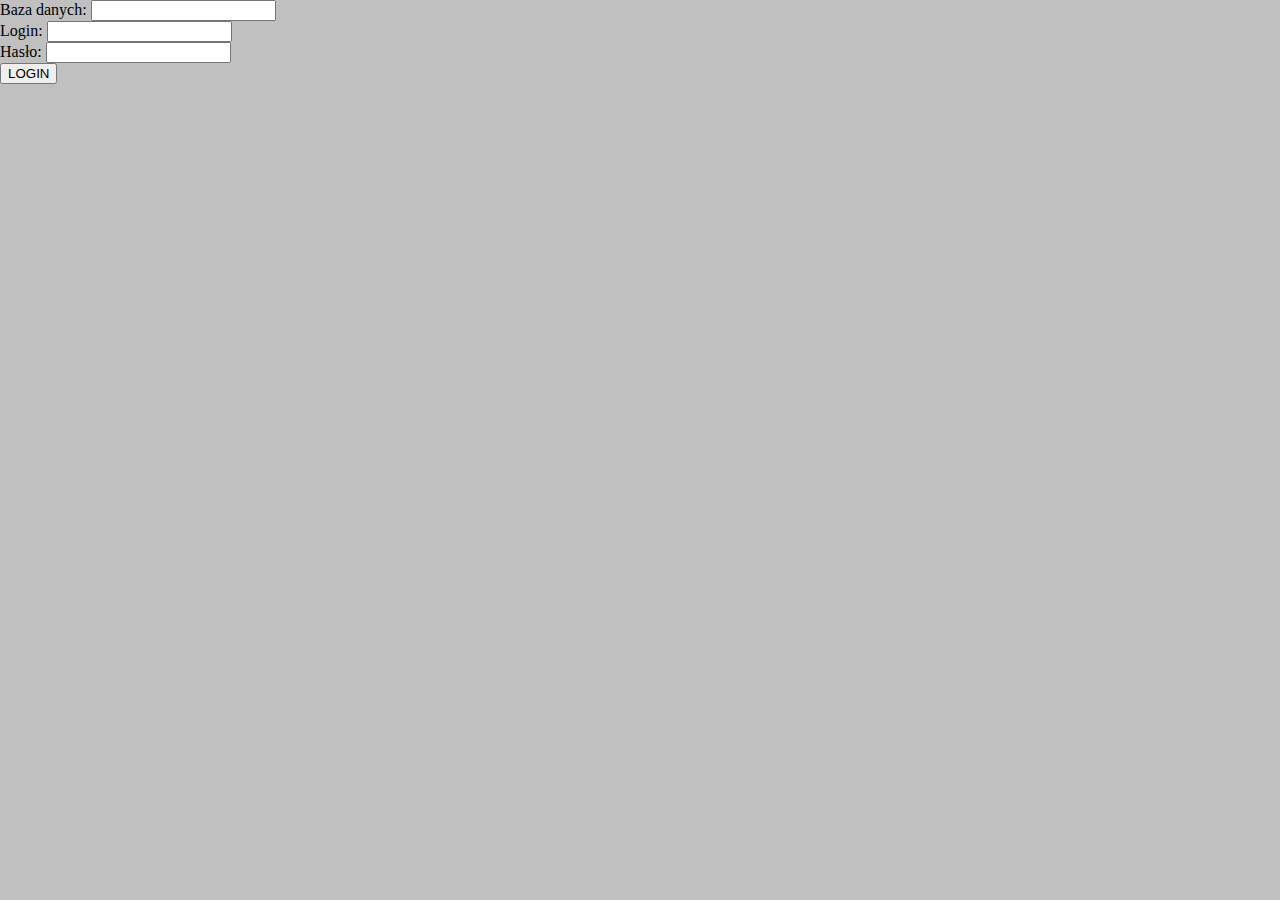
<file: web/Devi/index.html>
<!DOCTYPE html>
<html lang="pl">
<head>
    <meta charset="UTF-8">
    <meta http-equiv="X-UA-Compatible" content="IE=edge">
    <meta name="viewport" content="width=device-width, initial-scale=1.0">
    <title>DEVI 2.0</title>
    <link rel="stylesheet" href="css/main.css">
    <script src="js/APIconnection.js"></script>
    <script src="js/login.js"></script>
    <script src="js/cookies.js"></script>
    <script>
        if(isLogged())
        {
            window.location.replace("main.html");
        }
    </script>
</head>
<body>
    <main>
        <section id="login">
            <label for="db">Baza danych: </label>
            <input type="text" name="db" id="db"> <br>
            <label for="user">Login: </label>
            <input type="text" name="user" id="user"> <br>
            <label for="pass">Hasło: </label>
            <input type="password" name="pass" id="pass"> <br>
            <button onclick="login()">LOGIN</button>
            <div id="loginError"></div>
        </section>
    </main>
</body>
</html>
</file>
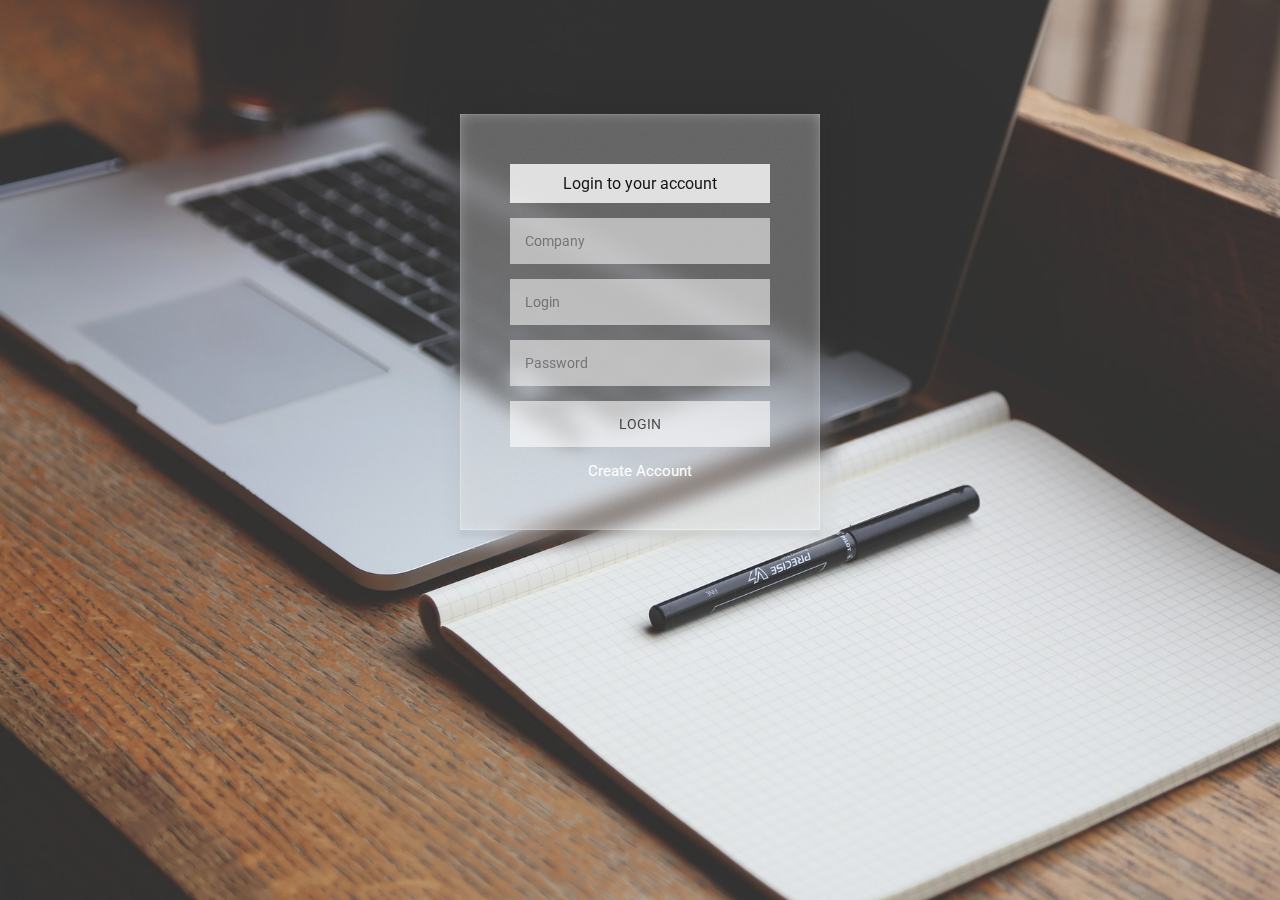
<file: web/Devi/demo2/index.html>
<!DOCTYPE html>
<html lang="pl">
<head>
    <meta charset="UTF-8">
    <meta http-equiv="X-UA-Compatible" content="IE=edge">
    <meta name="viewport" content="width=device-width, initial-scale=1.0">
    <title>DEVI 2.0</title>
    <link rel="stylesheet" href="css/login.css">
    <script src="js/APIconnection.js"></script>
    <script src="js/login.js"></script>
    <script src="js/cookies.js"></script>
    <script src="js/jquery-3.6.3.min.js"></script>
    <script>
        if(isLogged())
        {
            window.location.replace("main.html");
        }
    </script>
</head>
<body>
    <section class="login-page">
        <section class="form">
          <section class="register-form acrylic formPanel">
            <span>Sign Up</span>
            <input type="text" placeholder="Email"/>
            <input type="password" placeholder="Password"/>
            <button id="SignUp">Go</button>
            <p class="message"><a href="#">I have Account</a></p>
          </section>
          <section class="login-form acrylic formPanel">
            <span>Login to your account</span>
            <input type="text" name="db" id="db" placeholder="Company"/>
            <input type="text" name="user" id="user" placeholder="Login"/>
            <input type="password" name="pass" id="pass" placeholder="Password"/>
            <button onclick="login()" id="SignIn">Login</button>
            <p class="message"><a href="#">Create Account</p>
            <div id="loginError"></div>
          </section>
        </section>
    </section>

    <script>
        $('.message a').click(function(){
            $('.formPanel').animate({height: "toggle", opacity: "toggle"}, "slow");
        });
    </script>
</body>
</html>
</file>
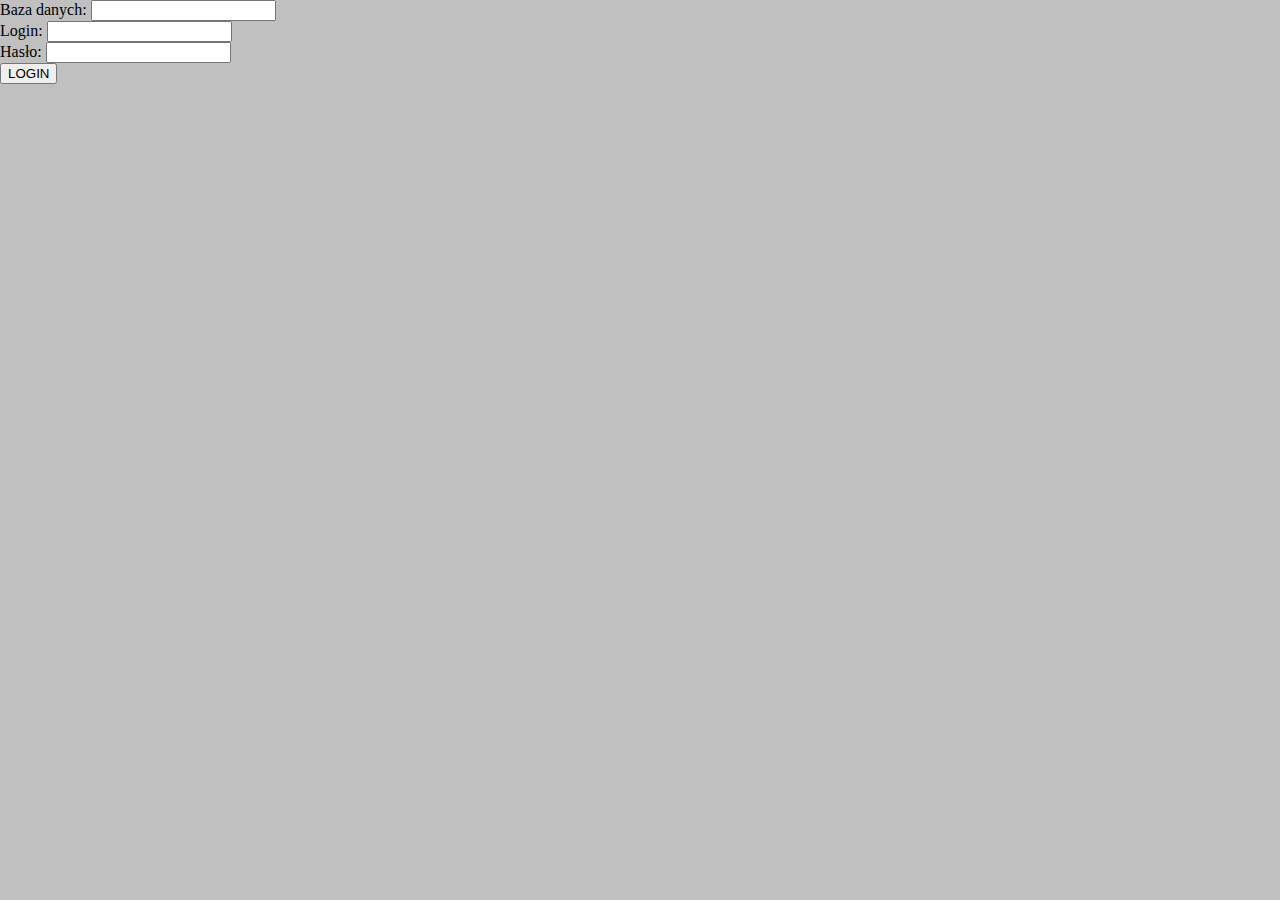
<file: web/Devi/main.html>
<!DOCTYPE html>
<html lang="pl">
<head>
    <meta charset="UTF-8">
    <meta http-equiv="X-UA-Compatible" content="IE=edge">
    <meta name="viewport" content="width=device-width, initial-scale=1.0">
    <title>DEVI 2.0</title>
    <link rel="stylesheet" href="css/main.css">
    <script src="js/APIconnection.js"></script>
    <script src="js/login.js"></script>
    <script src="js/cookies.js"></script>
    <script src="js/tables.js"></script>
    <script>
        if(!isLogged())
        {
            //logoutScript();
        }
    </script>
</head>
<body onload="isLogged()">
    <nav>
        <div id="tables"></div>
        <a href="settings.html"><button>settings</button></a>
        <button onclick="logout()">LOGOUT</button>
    </nav> <br>
    <div style="clear: boath;"></div>
    <section id="tab">
        
    </section>
</body>
<script>
    getTables();
    getTable();
</script>
</html>
</file>
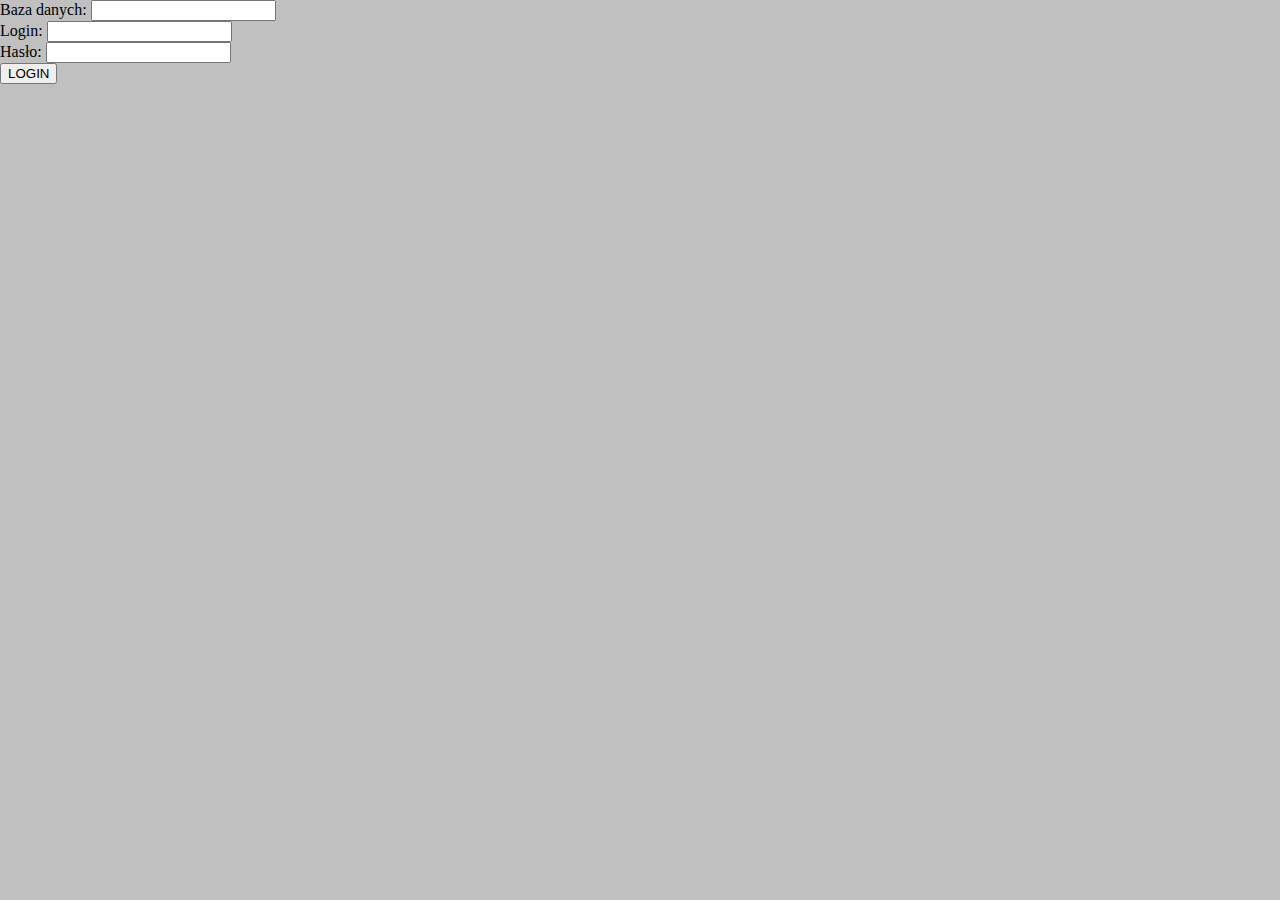
<file: web/Devi/settings.html>
<!DOCTYPE html>
<html lang="pl">
<head>
    <meta charset="UTF-8">
    <meta http-equiv="X-UA-Compatible" content="IE=edge">
    <meta name="viewport" content="width=device-width, initial-scale=1.0">
    <title>DEVI 2.0</title>
    <link rel="stylesheet" href="css/main.css">
    <script src="js/APIconnection.js"></script>
    <script src="js/login.js"></script>
    <script src="js/cookies.js"></script>
    <script src="js/settings.js"></script>
    <script>
        if(!isLogged())
        {
            //logoutScript();
        }
    </script>
</head>
<body onload="isLogged()">
    <nav>
        <a href="?page=tables"><div id='navElement'>Tabele</div></a>
        <a href="main.html"><button>main</button></a>
        <button onclick="logout()">LOGOUT</button>
    </nav> <br>
    <div style="clear: boath;"></div>
    <section id="tab">
            
    </section>
</body>
<script>
    getPage();
</script>
</html>
</file>
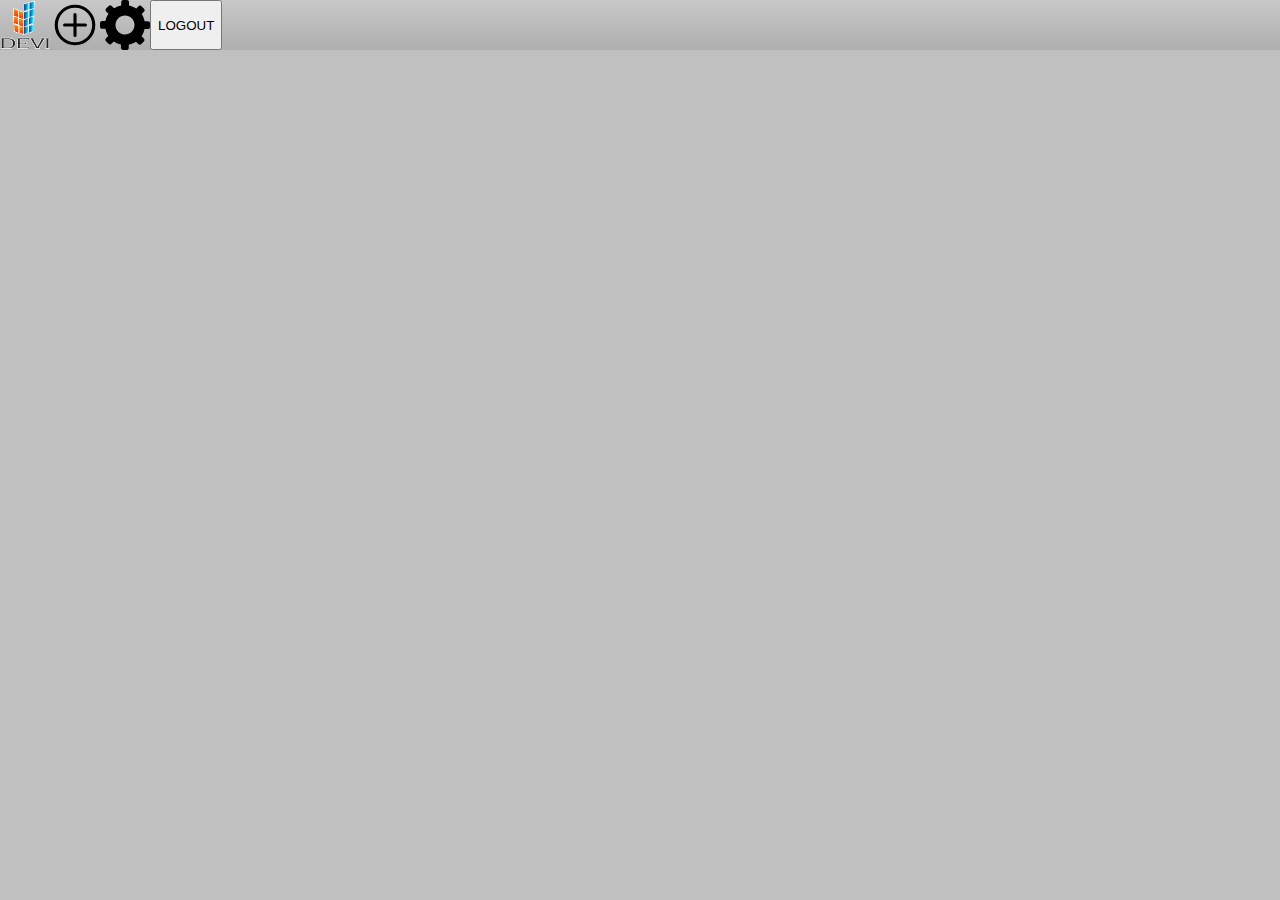
<file: web/Devi/demo2/main.html>
<!DOCTYPE html>
<html lang="pl">
<head>
    <meta charset="UTF-8">
    <meta http-equiv="X-UA-Compatible" content="IE=edge">
    <meta name="viewport" content="width=device-width, initial-scale=1.0">
    <title>DEVI 2.0</title>
    <link rel="stylesheet" href="css/main.css">
    <script src="js/APIconnection.js"></script>
    <script src="js/login.js"></script>
    <script src="js/cookies.js"></script>
    <script src="js/tables.js"></script>
    <script>
        if(!isLogged())
        {
            //logoutScript();
        }
    </script>
</head>
<body onload="isLogged()">
    <nav>
        <img src="img/devi4.png" width="33px" alt="logo">
        <div id="tables"></div>
        <img src="img/plus.svg" alt="">
        <a href="settings.html"><img src="img/settings.svg" alt=""></a>
        <button onclick="logout()">LOGOUT</button>
    </nav> <br>
    <div style="clear: boath;"></div>
    <section id="tab">
        
    </section>
</body>
<script>
    getTables();
    getTable();
</script>
</html>
</file>
<file: web/Devi/css/main.css>
@import url('variables.css');

html,body
{
    z-index: 0;
    margin: 0px;
    padding: 0px;
    background-color: var(--main_color);
    color: var(--text_color);
}

#navElement
{
    float: left;
    border: 1px solid #000;
}

table, td, tr
{
    border:1px solid black;
}

#js_tab
{
    width: 90%; 
    margin: 0 auto;
}
</file>
<file: web/Devi/demo2/css/login.css>
/*
* Inspired by:
* https://codepen.io/elchaninov-ivan/pen/dzyqQN
*/

@import url(https://fonts.googleapis.com/css?family=Roboto:300);

.login-page {
  width: 360px;
  padding: 1% 0 0;
  margin: 8% auto 0;
}
.form {
  position: relative;
  z-index: 1;
  background: #FFFFFF;
  max-width: 360px;
  margin: 0 auto 100px;
  padding: 50px;
  text-align: center;
  box-shadow: 0 0 20px 0 rgba(0, 0, 0, 0.2), 0 5px 5px 0 rgba(0, 0, 0, 0.24);
}
.form input {
  font-family: "Roboto", sans-serif;
  outline: 0;
  background: #f2f2f2;
  width: 100%;
  border: 0;
  margin: 0 0 15px;
  padding: 15px;
  box-sizing: border-box;
  font-size: 14px;
  -webkit-transition: all 0.5s ease;
  transition: all 0.5s ease;
  opacity: 0.6;
}
.form button {
  font-family: "Roboto", sans-serif;
  text-transform: uppercase;
  outline: 0;
  background: #fff;
  width: 100%;
  border: 0;
  padding: 15px;
  color: #000;
  font-size: 14px;
  -webkit-transition: all 0.5s ease;
  transition: all 0.5s ease;
  cursor: pointer;
  opacity: 0.6;
}
.form button:hover,.form button:active {
  background: #f0f0f0;
}
.form button:focus {
  box-shadow:0 0 20px #7BB1FF,0 0 20px #7BB1FF;
  background-color: #5691E6;
  border-radius: 10px;
  color: #fff;
  opacity: 1;
}
.form input:focus {
  box-shadow:0 0 20px #fff,0 0 20px #fff;
  border-radius: 10px;
  opacity: 1;
}
.form span{
  font-family: "Roboto", sans-serif;
  position: relative;
  display: inline-block;
  box-sizing: border-box;
  background: #fff;
  opacity: 0.8;
  padding: 10px;
  width: 100%;
  margin: 0 0 15px;
}

.form .message {
  margin: 15px 0 0;
  color: #b3b3b3;
  font-size: 15px;
}
.form .message a {
  color: #fff;
  text-decoration: none;
}
.form .register-form {
  display: none;
}
.container {
  position: relative;
  z-index: 1;
  max-width: 300px;
  margin: 0 auto;
}
.container:before, .container:after {
  content: "";
  display: block;
  clear: both;
}
.container .info {
  margin: 50px auto;
  text-align: center;
}
.container .info h1 {
  margin: 0 0 15px;
  padding: 0;
  font-size: 36px;
  font-weight: 300;
  color: #1a1a1a;
}
.container .info span {
  color: #4d4d4d;
  font-size: 12px;
}
.container .info span a {
  color: #000000;
  text-decoration: none;
}
.container .info span .fa {
  color: #EF3B3A;
}
body, .acrylic::before {
  background: url("../img/loginBG.jpg");
  background-repeat: no-repeat;
  background-attachment: fixed;
  background-position: center;
  background-size: cover;
  -webkit-background-size: cover;
  -moz-background-size: cover;
  -o-background-size: cover;
  font-family: "Roboto", sans-serif;
  -webkit-font-smoothing: antialiased;
  -moz-osx-font-smoothing: grayscale;      
}
/*Thanks Chris Shank*/
.acrylic::before {
  filter: blur(10px);
  content: "";
  position: absolute;
  left: -10px;
  top: -10px;
  width: calc(100% + 20px);
  height: calc(100% + 20px);
  z-index: -1;
}

.acrylic::after {
  content: "";
  position: absolute;
  left: 0;
  top: 0;
  right: 0;
  bottom: 0;
  z-index: -1;
  opacity: 0.3;
  border: 1px solid #fff;
  background: #fff;
  background-image: url("../img/acrylBG.png");
}
</file>
<file: web/Devi/demo2/css/main.css>
@import url('variables.css');

html,body
{
    z-index: 0;
    margin: 0px;
    padding: 0px;
    background-color: var(--main_color);
    color: var(--text_color);
}

nav
{
    width: 100%;
    height: 50px;
    background-image: linear-gradient(rgb(200, 200, 200), rgb(175, 175, 175));
}

nav img
{
    float: left;
    height: 50px;
    width: 50px;
}

nav button
{
    height: 50px;
}

#navElement
{
    float: left;
    border: 1px solid rgb(159, 159, 159);
    background-color: rgb(0,0,0,0);
    /*height: 37px;*/
    color: #000;
    padding: 15px 5px;
    text-align: center;
}

table, td, tr
{
    border-collapse: collapse;
    border:1px solid black;
    padding: 0px;
    margin: 0px;
}

#js_tab
{
    /*width: 90%; */
    margin: 0 auto;
}

#tab table tbody td input
{
    min-width: 100px;
    /*width: 98%;*/
    height: 22px;
    margin: 0px;
    padding: 0px;
}
</file>
